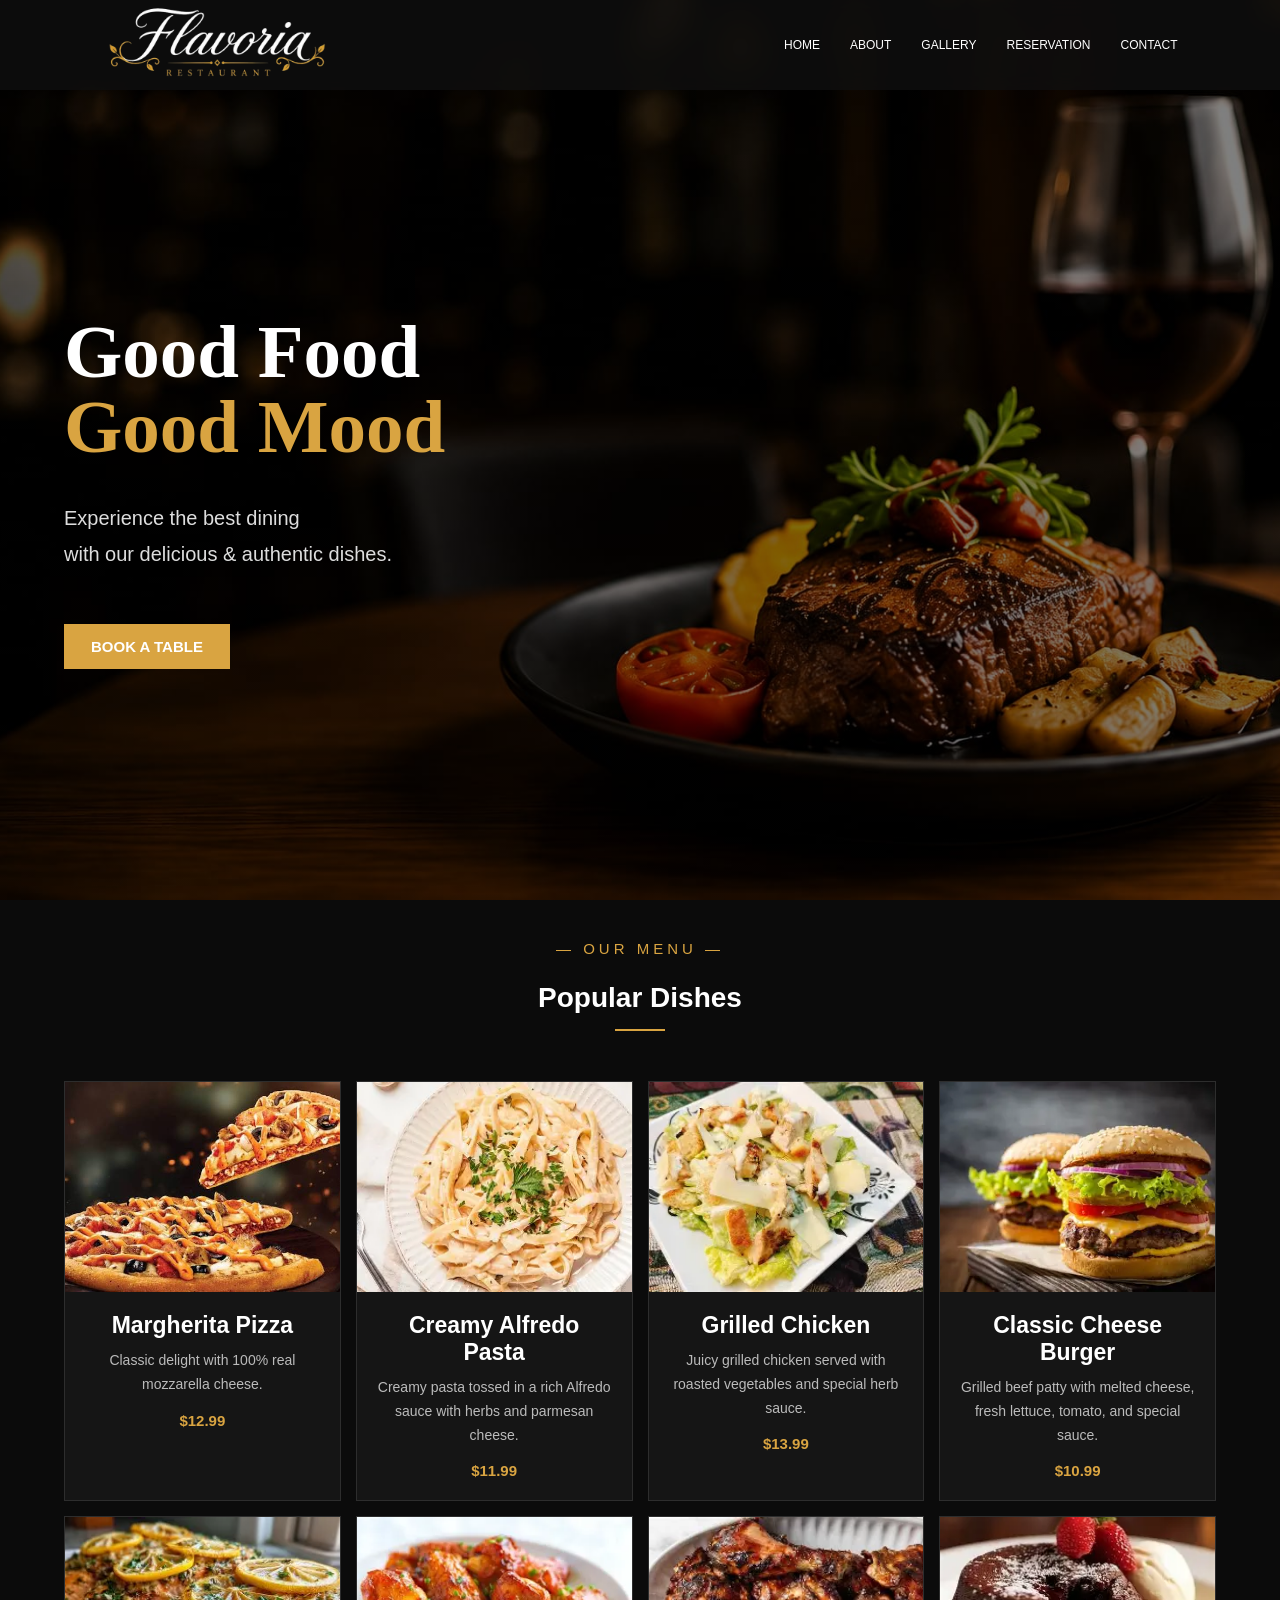
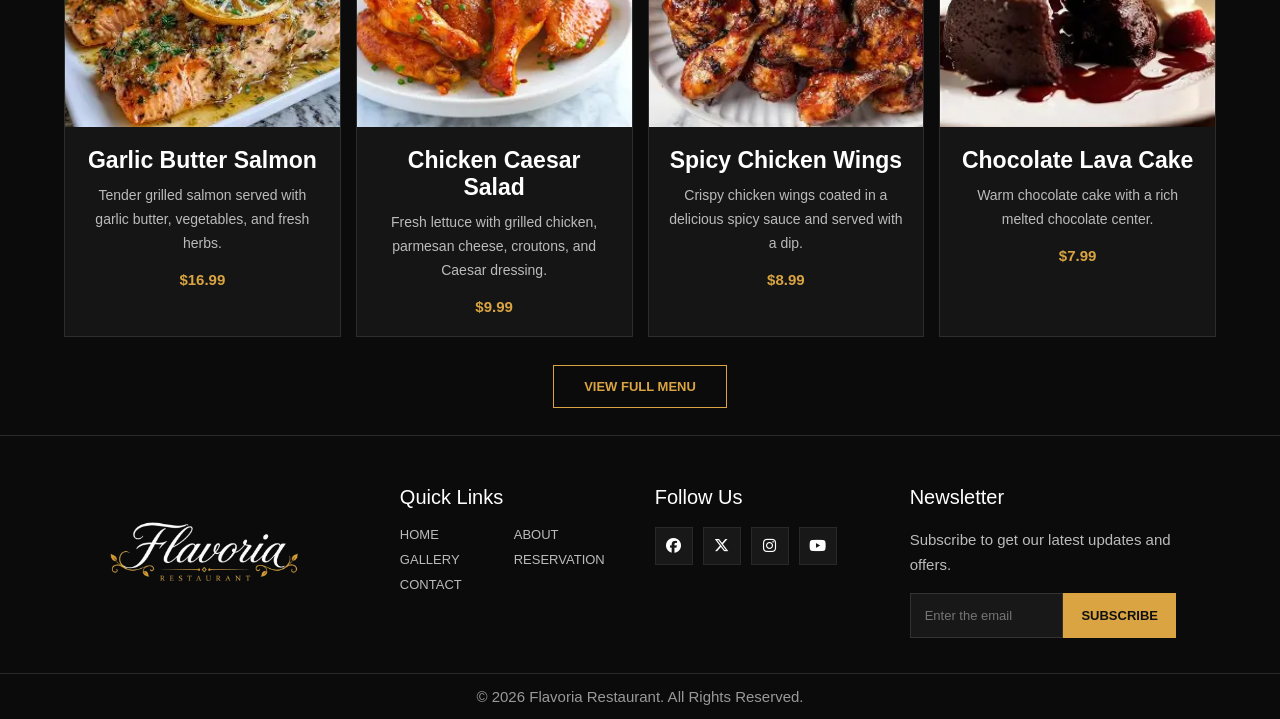
<file: index.html>
<!DOCTYPE html>
<html lang="en">

<head>
    <meta charset="UTF-8">
    <meta name="viewport" content="width=device-width, initial-scale=1.0">
    <title>Flavoria Restaurant</title>
    <link rel="stylesheet" href="https://cdnjs.cloudflare.com/ajax/libs/font-awesome/6.5.2/css/all.min.css">
    <link rel="stylesheet" href="style.css">
</head>

<body>
    <!--Header Content -->

    <header class="header">
        <div class="logo">
            <img src="assets/images/logo.png" alt="Resturant Image" />
        </div>

        <input type="checkbox" id="menu-toggle">

        <label for="menu-toggle" class="menu-icon">
            <i class="fa-solid fa-bars"></i>
        </label>

        <nav class="navbar">
            <a href="index.html">HOME</a>
            <a href="about.html">ABOUT</a>
            <a href="gallery.html">GALLERY</a>
            <a href="reservation.html">RESERVATION</a>
            <a href="contact.html">CONTACT</a>
        </nav>
    </header>

    <!--Hero Image Content -->

    <section class="hero">
        <div class="hero-content">

            <h1>
                Good Food <br>
                <span>Good Mood</span>
            </h1>
            <br><br>
            <p class="hero-text">
                Experience the best dining<br>
                with our delicious & authentic dishes.
            </p>
            <br><br>
            <a href="reservation.html" class="btn">
                BOOK A TABLE
            </a>

        </div>
    </section>

    <!--Menu Content -->

    <section class="menu-section">

        <div class="section-heading">
             <p>— OUR MENU —</p>
            <h2>Popular Dishes</h2>
            <div class="heading-line"></div>
        </div>

        <div class="menu-container">

        <div class="menu-card">

            <div class="food-image">
                <img src="assets/images/Pizza.jpg" alt="Margherita Pizza"/>
            </div>

             <div class="menu-info">

                <h3>Margherita Pizza</h3>

                <p>Classic delight with 100% real mozzarella cheese. </p>

                <span class="price">$12.99</span>

            </div>

        </div>

        <div class="menu-card">

            <div class="food-image">
                <img src="assets/images/pasta.webp" alt="Creamy Alfredo Pasta"/>
            </div>

             <div class="menu-info">

                <h3>Creamy Alfredo Pasta</h3>

                <p>Creamy pasta tossed in a rich Alfredo sauce with herbs and parmesan cheese. </p>

                <span class="price">$11.99</span>

            </div>

        </div>

        <div class="menu-card">

            <div class="food-image">
                <img src="assets/images/grilled chicken.webp" alt="Grilled Chicken"/>
            </div>

             <div class="menu-info">

                <h3>Grilled Chicken</h3>

                <p>Juicy grilled chicken served with roasted vegetables and special herb sauce.</p>

                <span class="price">$13.99</span>

            </div>

        </div>

        <div class="menu-card">

            <div class="food-image">
                <img src="assets/images/burger.webp" alt="Classic Cheese Burger"/>
            </div>

             <div class="menu-info">

                <h3>Classic Cheese Burger</h3>

                <p>Grilled beef patty with melted cheese, fresh lettuce, tomato, and special sauce.</p>

                <span class="price">$10.99</span>

            </div>

        </div>

        <div class="menu-card">

            <div class="food-image">
                <img src="assets/images/butter.webp" alt="Garlic Butter Salmon"/>
            </div>

             <div class="menu-info">

                <h3>Garlic Butter Salmon</h3>

                <p>Tender grilled salmon served with garlic butter, vegetables, and fresh herbs. </p>

                <span class="price">$16.99</span>

            </div>

        </div>

        <div class="menu-card">

            <div class="food-image">
                <img src="assets/images/spicy chicken.webp" alt="Chicken Caesar Salad"/>
            </div>

             <div class="menu-info">

                <h3>Chicken Caesar Salad</h3>

                <p>Fresh lettuce with grilled chicken, parmesan cheese, croutons, and Caesar dressing.</p>

                <span class="price">$9.99</span>

            </div>

        </div>

        <div class="menu-card">

            <div class="food-image">
                <img src="assets/images/chicken.webp" alt="Spicy Chicken Wings"/>
            </div>

             <div class="menu-info">

                <h3>Spicy Chicken Wings</h3>

                <p>Crispy chicken wings coated in a delicious spicy sauce and served with a dip. </p>

                <span class="price">$8.99</span>

            </div>

        </div>

        <div class="menu-card">

            <div class="food-image">
                <img src="assets/images/cake.webp" alt="Chocolate Lava Cake"/>
            </div>

             <div class="menu-info">

                <h3>Chocolate Lava Cake</h3>

                <p>Warm chocolate cake with a rich melted chocolate center.</p>

                <span class="price">$7.99</span>

            </div>

        </div>

        </div>

        <div class="menu-button">

            <a href="#" class="outline-btn">
                VIEW FULL MENU
            </a>

        </div>
        
    </section>

    <footer class="footer">

        <div class="footer-container">

            <div class="footer-box footer-logo">
                <img src="assets/images/logo.png" alt="Flavoria Restaurant"/>
            </div>

            <div class="footer-box">

                <h3>Quick Links</h3>

                <div class="quick-links">
                    <a href="index.html">HOME</a>
                    <a href="about.html">ABOUT</a>
                    <a href="gallery.html">GALLERY</a>
                    <a href="reservation.html">RESERVATION</a>
                    <a href="contact.html">CONTACT</a>

                </div>
            </div>

            <div class="footer-box">

                <h3>Follow Us</h3>

                <div class="social-links">

                <a href="#"><i class="fa-brands fa-facebook"></i></a>
                <a href="#"><i class="fa-brands fa-x-twitter"></i></a>
                <a href="#"><i class="fa-brands fa-instagram"></i></a>
                <a href="#"><i class="fa-brands fa-youtube"></i></a>

                </div>
            </div>

            <div class="footer-box newsletter">
                
                <h3>Newsletter</h3>

                <p>Subscribe to get our latest updates and offers.</p>

                <form>
                    <input type="email" placeholder="Enter the email"/>

                    <button type="submit">SUBSCRIBE</button>
                </form>

            </div>
        </div>

        <div class="footer-bottom">
            <p>© 2026 Flavoria Restaurant. All Rights Reserved.</p>
        </div>

    </footer>

</body>

</html>
</file>
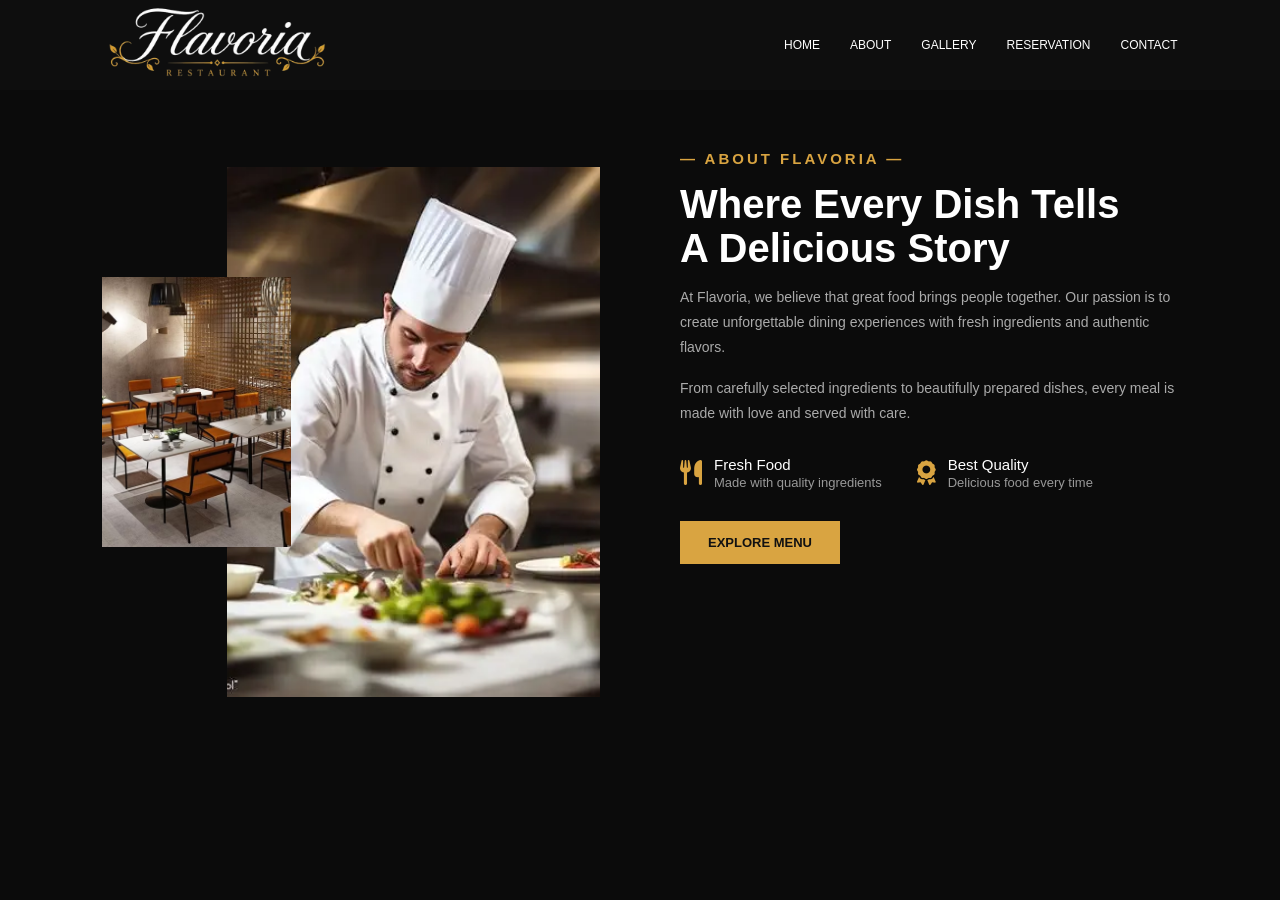
<file: about.html>
<!DOCTYPE html>
<html lang="en">
<head>
    <meta charset="UTF-8">
    <meta name="viewport" content="width=device-width, initial-scale=1.0">
    <title>Document</title>
    <link rel="stylesheet" href="https://cdnjs.cloudflare.com/ajax/libs/font-awesome/6.5.2/css/all.min.css">
    <link rel="stylesheet" href="style.css">
</head>
<body>
        <header class="header">

            <div class="logo">
                <img src="assets/images/logo.png" alt="Flavoria Restaurant">
            </div>

            <input type="checkbox" id="menu-toggle">

            <label for="menu-toggle" class="menu-icon">
                <i class="fa-solid fa-bars"></i>
            </label>

            <nav class="navbar">
                <a href="index.html">HOME</a>
                <a href="about.html">ABOUT</a>
                <a href="gallery.html">GALLERY</a>
                <a href="reservation.html">RESERVATION</a>
                <a href="contact.html">CONTACT</a>
            </nav>

        </header>
      <section class="about-section">

            <div class="about-container">

                <div class="about-images">
                    <div class="image-small">
                        <img src="assets/images/table.avif" alt="Restaurant Food">
                    </div>

                    <div class="image-large">
                        <img src="assets/images/shef.webp" alt="Our Chef">
                    </div>
                </div>

            <div class="about-content">

                <h3 class="about-subtitle">— ABOUT FLAVORIA —</h3>

                <h2>Where Every Dish Tells <br> A Delicious Story</h2>


                <p>
                At Flavoria, we believe that great food brings people
                together. Our passion is to create unforgettable dining
                experiences with fresh ingredients and authentic flavors.
                </p>

                <p>
                From carefully selected ingredients to beautifully prepared
                dishes, every meal is made with love and served with care.
                </p>

                <div class="about-info">

                    <div class="info-box">
                        <i class="fa-solid fa-utensils"></i>

                        <div>
                            <h3>Fresh Food</h3>
                            <span>Made with quality ingredients</span>
                        </div>
                    </div>
                    
                    <div class="info-box">
                        <i class="fa-solid fa-award"></i>

                    <div>
                        <h3>Best Quality</h3>
                        <span>Delicious food every time</span>
                    </div>
                </div>
                </div>

                <a href="#menu" class="about-btn">
                    EXPLORE MENU
                </a>

            </div>
            </div>
    </section>
</body>
</html>
</file>
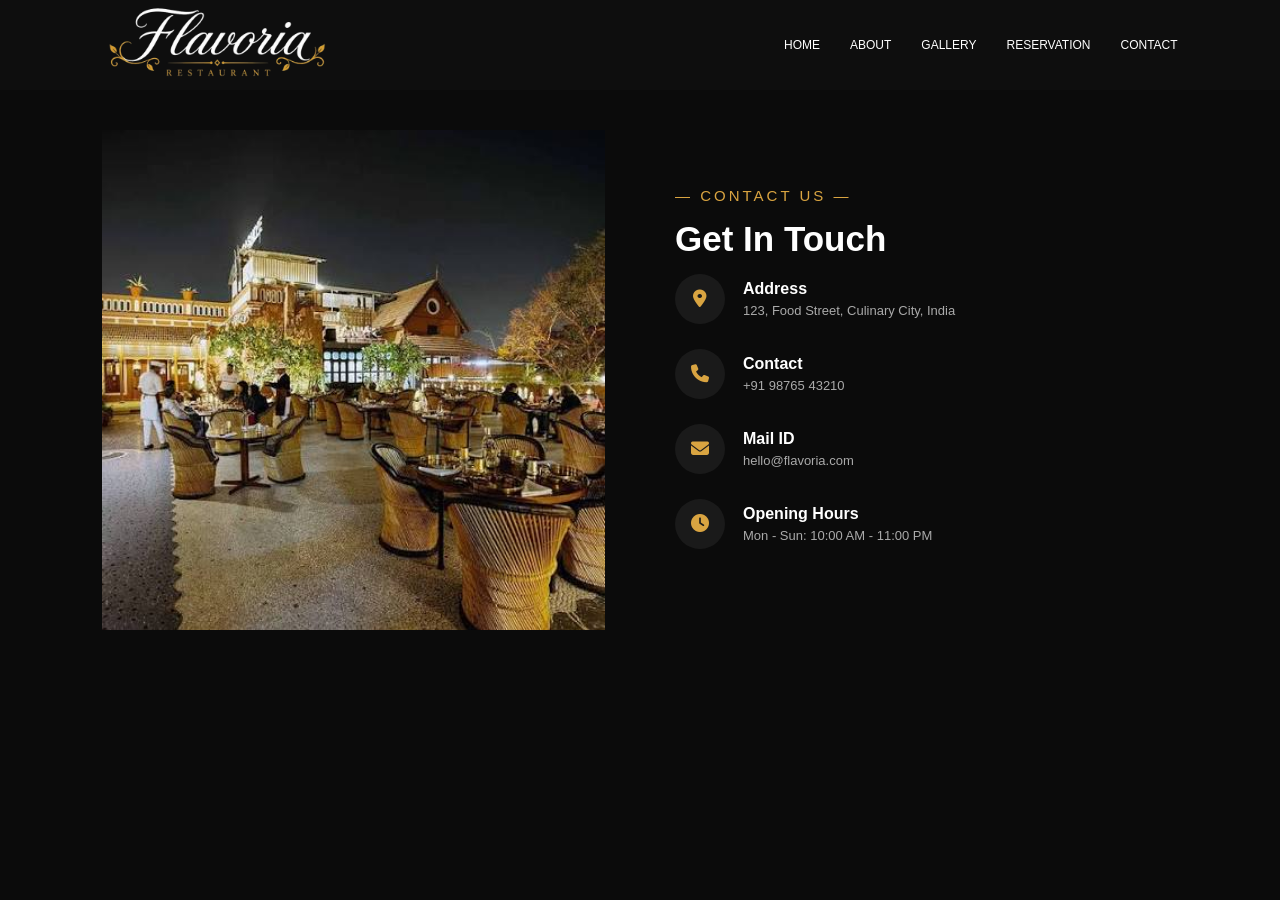
<file: contact.html>
<!DOCTYPE html>
<html lang="en">
<head>
    <meta charset="UTF-8">
    <meta name="viewport" content="width=device-width, initial-scale=1.0">
    <title>Document</title>
    <link rel="stylesheet" href="https://cdnjs.cloudflare.com/ajax/libs/font-awesome/6.5.2/css/all.min.css">
    <link rel="stylesheet" href="style.css">
</head>
<body>
    <header class="header">

            <div class="logo">
               <img src="assets/images/logo.png" alt="Flavoria Restaurant">
            </div>

            <input type="checkbox" id="menu-toggle">

            <label for="menu-toggle" class="menu-icon">
                <i class="fa-solid fa-bars"></i>
            </label>

            <nav class="navbar">
                <a href="index.html">HOME</a>
                <a href="about.html">ABOUT</a>
                <a href="gallery.html">GALLERY</a>
                <a href="reservation.html">RESERVATION</a>
                <a href="contact.html">CONTACT</a>
            </nav>

     </header>
    <section class="contact-section">
        
        <div class="contact-container">

            <div class="contact-image">
                 <img src="assets/images/resturant.jpg" alt="Flavoria Restaurant">
            </div>

            <div class="contact-info">
                
                <p class="contact-subtitle">— CONTACT US —</p>

                <h2>Get In Touch</h2>

                

                <div class="contact-box">
                    <i class="fa-solid fa-location-dot"></i>

                    <div>
                        <h3>Address</h3>
                        <p>123, Food Street, Culinary City, India</p>
                    </div>
                </div>

                <div class="contact-box">
                    <i class="fa-solid fa-phone"></i>

                    <div>
                        <h3>Contact</h3>
                        <p>+91 98765 43210</p>
                    </div>
                </div>

                <div class="contact-box">
                    <i class="fa-solid fa-envelope"></i>

                    <div>
                        <h3>Mail ID</h3>
                        <p>hello@flavoria.com</p>
                    </div>
                </div>
            
                <div class="contact-box">
                    <i class="fa-solid fa-clock"></i>

                    <div>
                        <h3>Opening Hours</h3>
                        <p>Mon - Sun: 10:00 AM - 11:00 PM</p>
                    </div>
                </div>


            </div>
        </div>
    </section>
</body>
</html>
</file>
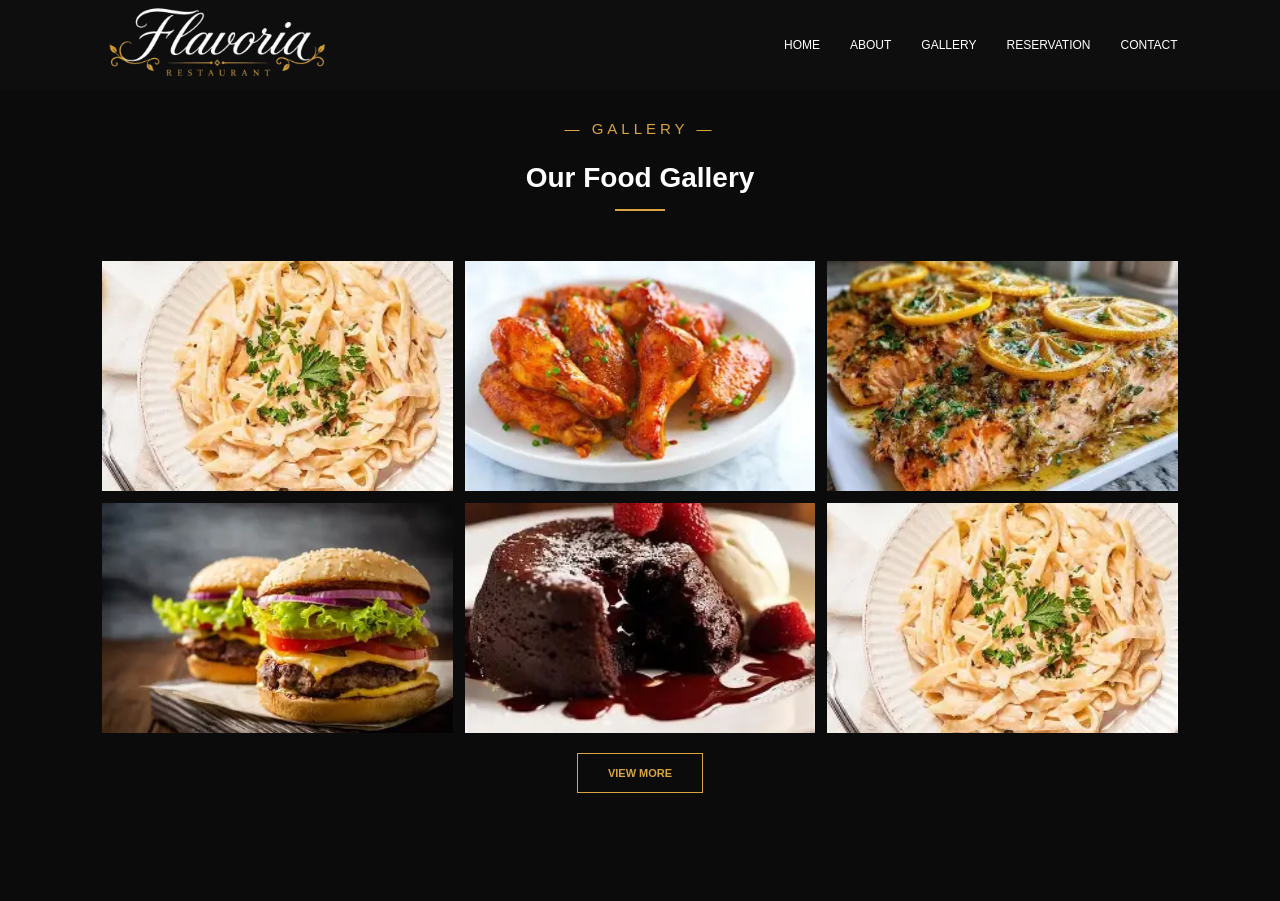
<file: gallery.html>
<!DOCTYPE html>
<html lang="en">
<head>
    <meta charset="UTF-8">
    <meta name="viewport" content="width=device-width, initial-scale=1.0">
    <title>Document</title>
    <link rel="stylesheet" href="https://cdnjs.cloudflare.com/ajax/libs/font-awesome/6.5.2/css/all.min.css">
    <link rel="stylesheet" href="style.css">
</head>
<body>
    <header class="header">

            <div class="logo">
               <img src="assets/images/logo.png" alt="Flavoria Restaurant">
            </div>

            <input type="checkbox" id="menu-toggle">

            <label for="menu-toggle" class="menu-icon">
                <i class="fa-solid fa-bars"></i>
            </label>

            <nav class="navbar">
                <a href="index.html">HOME</a>
                <a href="about.html">ABOUT</a>
                <a href="gallery.html">GALLERY</a>
                <a href="reservation.html">RESERVATION</a>
                <a href="contact.html">CONTACT</a>
            </nav>

        </header>
    <section class="gallery-section">

        <div class="section-heading">

            <p>— GALLERY —</p>

            <h2>Our Food Gallery</h2>

            <div class="heading-line"></div>

        </div>

        <div class="gallery-container">

            
            <div class="gallery-item">
                <img src="assets/images/pasta.webp" alt="Delicious Pasta">
            </div>

            
            <div class="gallery-item">
                <img src="assets/images/spicy chicken.webp" alt="Fresh Salad">
            </div>

            
            <div class="gallery-item">
                <img src="assets/images/butter.webp" alt="Grilled Salmon">
            </div>

            
            <div class="gallery-item">
                <img src="assets/images/burger.webp" alt="Classic Burger">
            </div>

            
            <div class="gallery-item">
                <img src="assets/images/cake.webp" alt="Chocolate Dessert">
            </div>

            
            <div class="gallery-item">
                <img src="assets/images/pasta.webp" alt="Fresh Mojito">
            </div>

         </div>

        <div class="gallery-btn-box">
            <a href="#" class="gallery-btn">VIEW MORE</a>
        </div>

    </section>
</body>
</html>
</file>
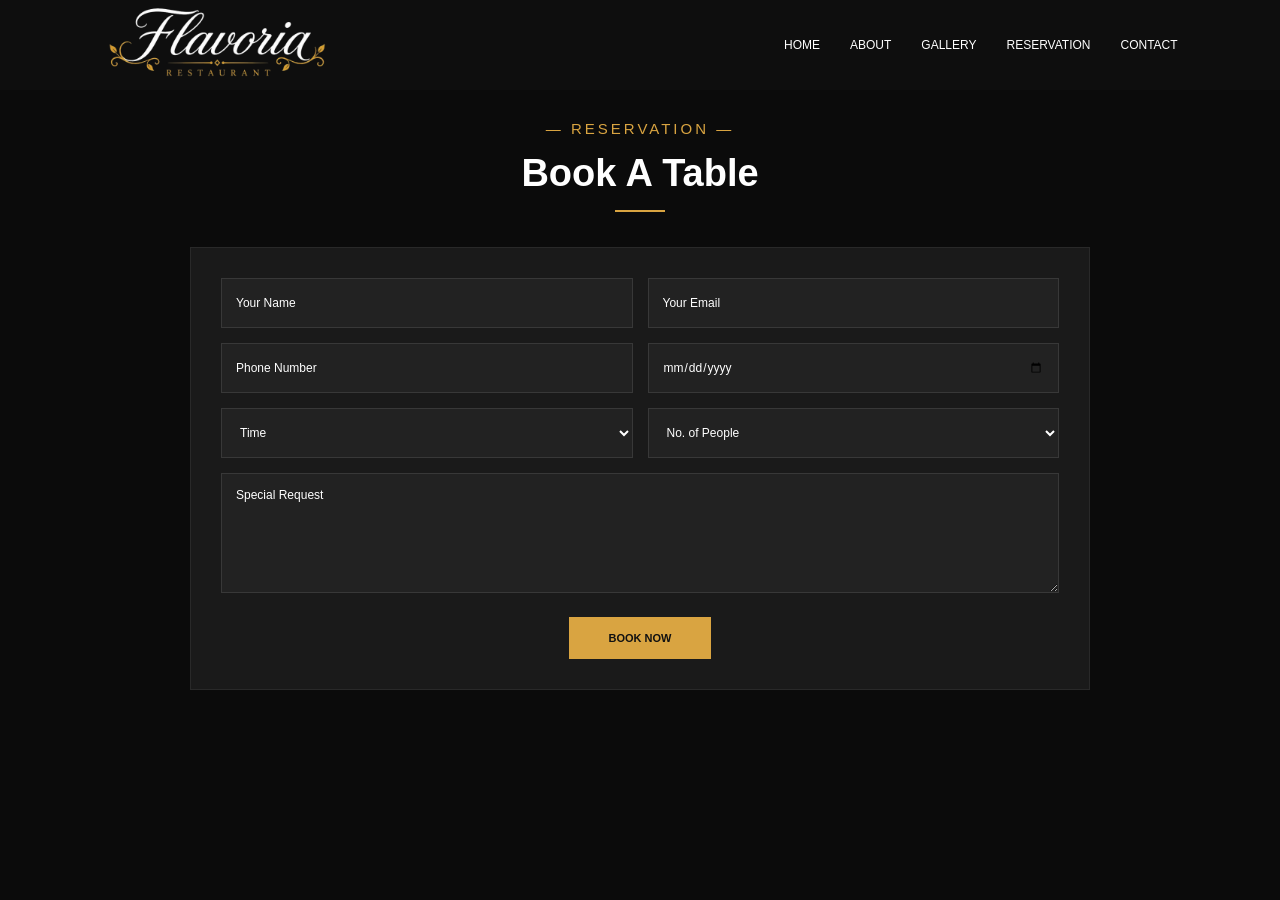
<file: reservation.html>
<!DOCTYPE html>
<html lang="en">
<head>
    <meta charset="UTF-8">
    <meta name="viewport" content="width=device-width, initial-scale=1.0">
    <title>Document</title>
    <link rel="stylesheet" href="https://cdnjs.cloudflare.com/ajax/libs/font-awesome/6.5.2/css/all.min.css">
    <link rel="stylesheet" href="style.css">
</head>
<body>
    <header class="header">

            <div class="logo">
                <img src="assets/images/logo.png" alt="Flavoria Restaurant">
            </div>

            <input type="checkbox" id="menu-toggle">

            <label for="menu-toggle" class="menu-icon">
                <i class="fa-solid fa-bars"></i>
            </label>

            <nav class="navbar">
                <a href="index.html">HOME</a>
                <a href="about.html">ABOUT</a>
                <a href="gallery.html">GALLERY</a>
                <a href="reservation.html">RESERVATION</a>
                <a href="contact.html">CONTACT</a>
            </nav>

        </header>
    <section class="reservation-section">

        <div class="reservation-container">

            <div class="reservation-heading">
                 <p>— RESERVATION —</p>

                <h2>Book A Table</h2>

                <div class="heading-line"></div>

            </div>

            <form class="reservation-form">

                <div class="form-group">
                    <input type="text" placeholder="Your Name" required>

                    <input type="email" placeholder="Your Email" required>
                </div>

                 <div class="form-group">
                    <input type="tel" placeholder="Phone Number" required>

                    <input type="date" required>
                </div>

                <div class="form-group">
                    <select required>
                        <option value="" selected disabled>Time</option>
                        <option>12:00 PM</option>
                        <option>1:00 PM</option>
                        <option>2:00 PM</option>
                        <option>7:00 PM</option>
                        <option>8:00 PM</option>
                        <option>9:00 PM</option>
                    </select>

                    <select required>
                        <option value="" selected disabled>No. of People</option>
                        <option>1 Person</option>
                        <option>2 People</option>
                        <option>3 People</option>
                        <option>4 People</option>
                        <option>5+ People</option>
                    </select>
                </div>

                <textarea placeholder="Special Request"></textarea>

                <div class="reservation-btn-box">
                    <button type="submit">BOOK NOW</button>
                 </div>

            </form>
        </div>

    </section>
</body>
</html>
</file>
<file: style.css>
*{
    margin: 0;
    padding: 0;
    box-sizing: border-box;
}
body {
    background: #0b0b0b;
    color: #ffffff;
    font-family: "Poppins", sans-serif;
}
.header {
    position: fixed;
    top: 0;
    left: 0;
    width: 100%;
    height: 90px;
    display: flex;
    align-items: center;
    justify-content: space-between;
    padding: 0 8%;
    background: rgba(17, 17, 17, 0.75);
    backdrop-filter: blur(12px);
    z-index: 1;
}
.logo img {
    width: 230px;
    
}
.navbar{
    display: flex;
    align-items: center;
    gap: 30px;
}
.navbar a{
    color: #ffffff;
    font-size: 12px;
    font-weight: 400;
    transition: 0.3s;
    text-decoration: none;
}
.navbar a:hover{
    color: #d9a441;
    text-decoration: underline;
}
.hero {
    height: 100vh;
    background: 
    linear-gradient(
     rgba(0, 0, 0, 0.5),
     rgba(0, 0, 0, 0.5)
     ),
     url('assets/images/hero.jpeg');
    background-size: cover;
    background-position: center;
    display: flex;
    align-items: center;
}
.hero-content {
    width: 90%;
    max-width: 1200px;
     margin: auto;
    padding-top: 70px;
}
.hero h1 {
    font-family: "Cormorant Garamond", serif;
    font-size: 75px;
    line-height: 1;
    font-weight: 600;
}
.hero h1 span {
    color: #d9a441;
    
}
.hero-text {
    color: #dddddd;
    font-size: 20px;
    line-height: 1.8;
    margin-bottom: 30px;
}
.btn {
    padding: 14px 27px;
    background: #d9a441;
    color: #ffffff;
    font-size: 15px;
    font-weight: 600;
    transition: 0.3s;
    text-decoration: none;
}

.btn:hover {
    background: #ffffff;
    color: black;
}
#menu-toggle {
    display: none;
}

.menu-icon {
    display: none;
}
.menu-section{
    padding: 40px 5%;
    cursor: pointer;
}
.section-heading {
    text-align: center;
    margin-bottom: 50px;
}
.section-heading p {
    color: #d9a441;
    font-size: 12px;
    letter-spacing: 4px;
    margin-bottom: 10px;
}
.section-heading h2 {
    font-size: 28px;
    font-weight: 600;
}
.heading-line {
    width: 50px;
    height: 2px;
    background: #d9a441;
    margin: 15px auto;
}
.menu-container {
    width: 100%;
    max-width: 1200px;
    margin: auto;
    display: grid;
    grid-template-columns:
        repeat(4, 2fr);
    gap: 15px;
}
.menu-card {
    background: #151515;
    border: 1px solid #2d2d2d;
    overflow: hidden;
    transition: 0.3s;
}
.menu-card:hover {
    transform: translateY(-7px);
    border-color: #d9a441;
}
.food-image {
    width: 100%;
    height: 210px;
    overflow: hidden;
}
.food-image img {
    width: 100%;
    height: 100%;
    object-fit: cover;
    transition: 0.5s;
}
.menu-info {
    padding: 20px;
    text-align: center;
}
.menu-info h3 {
    
    font-size: 23px;
    margin-bottom: 10px;
}
.menu-info p {
    color: #bbbbbb;
    font-size: 14px;
    line-height: 1.7;
    min-height: 40px;
    margin-bottom: 15px;
}
.price {
    color: #d9a441;
    font-size: 15px;
    font-weight: 600;
}
.menu-button {
    text-align: center;
    margin-top: 40px;
}
.outline-btn {
    text-decoration: none;
    padding: 13px 30px;
    border: 1px solid #d9a441;
    color: #d9a441;
    font-size: 13px;
    font-weight: 600;
    transition: 0.3s;
}

.outline-btn:hover {
    background: #d9a441;
    color: #ffffff;
}

.footer{
    background: #0b0b0b;
    border-top: 1px solid #2a2a2a;
    color: #ffffff;
}
.footer-container{
    max-width: 1200px;
    margin: auto;
    padding: 50px 5% 35px;
    display: grid;
    grid-template-columns: 1.2fr 1fr 1fr 1.3fr;
    gap: 50px;
}
.footer-logo img {
    width: 200px;
}
.footer-box h3 {
    font-size: 20px;
    font-weight: 500;
    margin-bottom: 18px;
    color: #ffffff;
}
.quick-links {
    display: grid;
    grid-template-columns: repeat(2, 1fr);
    gap: 10px 25px;
}
.quick-links a {
    color: #bbbbbb;
    font-size: 13px;
    transition: 0.3s;
    text-decoration: none;
}
.quick-links a:hover {
    color: #d9a441;
    text-decoration: underline;
}
.social-links {
    display: flex;
    gap: 10px;
}
.social-links a {
    width: 38px;
    height: 38px;
    text-decoration: none;
    display: flex;
    align-items: center;
    justify-content: center;
    background: #181818;
    border: 1px solid #292929;
    color: #ffffff;
    font-size: 15px;
    transition: 0.3s;
}
.social-links a:hover {
    background: #d9a441;
    color: #111111;
}
.newsletter p {
    color: #bbbbbb;
    font-size: 15px;
    line-height: 1.7;
    margin-bottom: 15px;
}
.newsletter form {
    display: flex;
}
.newsletter input {
    width: 100%;
    height: 45px;
    padding: 0 14px;
    border: 1px solid #333333;
    outline: none;
    background: #181818;
    color: #ffffff;
    font-size: 13px;
}
.newsletter button {
    height: 45px;
    padding: 0 18px;
    border: none;
    cursor: pointer;
    background: #d9a441;
    color: #111111;
    font-size: 13px;
    font-weight: 600;
    transition: 0.3s;
}
.newsletter button:hover {
    background: #ffffff;
}
.footer-bottom {
    border-top: 1px solid #292929;
    text-align: center;
    padding: 14px;
}

.footer-bottom p {
    color: #999999;
    font-size: 15px;
}

/* ================= ABOUT ================= */

.about-section{
    padding: 150px 8%;
}
.about-container{
    max-width: 1200px;
    margin: auto;
    display: grid;
    grid-template-columns: 1fr 1fr;
    gap: 80px;
    align-items: center;
}
.about-images {
    position: relative;
    height: 380px;
}
.image-large {
    width: 75%;
    height: 530px;
    margin-left: auto;
}
.image-large img {
    width: 100%;
    height: 100%;
    object-fit: cover;
}
.image-small {
    position: absolute;
    left: 0;
    bottom: 0;
    width: 38%;
    height: 270px;
}
.image-small img {
    width: 100%;
    height: 100%;
    object-fit: cover;  
}
.about-subtitle{
    color: #d9a441;
    font-size: 15px;
    letter-spacing: 3px;
    margin-bottom: 15px;
}
.about-content h2 {
    font-size: 40px;
    line-height: 1.1;
    font-weight: 600;
    color: #ffffff;
}
.about-content > p {
    margin-top: 15px;
    color: #aaaaaa;
    font-size: 14px;
    line-height: 1.8;
    margin-bottom: 15px;
}
.about-info {
    display: flex;
    gap: 35px;
    margin: 30px 0;
}
.info-box {
    display: flex;
    align-items: center;
    gap: 12px;
}
.info-box i {
    color: #d9a441;
    font-size: 25px;
}
.info-box h3 {
    color: #ffffff;
    font-size: 15px;
    font-weight: 500;
}
.info-box span {
    color: #999999;
    font-size: 13px;
}
.about-btn {
    display: inline-block;
    padding: 14px 28px;
    background: #d9a441;
    color: #111111;
    font-size: 13px;
    font-weight: 600;
    transition: 0.3s;
    text-decoration: none;
}

.about-btn:hover {
    background: #ffffff;
    
}

/* ================= GALLERY ================= */
.gallery-section {
    padding: 120px 8%;
}
.section-heading p{
    font-size: 15px;
    margin-bottom: 25px;
}
.gallery-container {
    max-width: 1100px;
    margin: 50px auto 30px;
    display: grid;
    grid-template-columns: repeat(3, 1fr);
    gap: 12px;
}
.gallery-item {
    height: 230px;
    overflow: hidden; 
}
.gallery-item img {
    width: 100%;
    height: 100%;
    object-fit: cover;
    transition: 0.4s;
}
.gallery-item:hover img {
    transform: scale(1.08);
}
.gallery-btn-box {
    text-align: center;
}
.gallery-btn {
    padding: 13px 30px;
    border: 1px solid #d9a441;
    color: #d9a441;
    background: transparent;
    font-size: 11px;
    font-weight: 600;
    text-decoration: none;
    transition: 0.3s;
}
.gallery-btn:hover {
    background: #d9a441;
    color: #111111;
}

/* ================= RESERVATION ================= */
.reservation-section {
    padding: 120px 8%;
}
.reservation-container {
    max-width: 900px;
    margin: auto;
}
.reservation-heading {
    text-align: center;
    margin-bottom: 35px;
}
.reservation-heading p {
    color: #d9a441;
    font-size: 15px;
    letter-spacing: 3px;
    margin-bottom: 15px;
}
.reservation-heading h2 {
    color: #ffffff;
    font-size: 38px;
    font-weight: 600;
}
.reservation-form {
    background: #1a1a1a;
    border: 1px solid #292929;
    padding: 30px;
    
}
.form-group {
    display: grid;
    grid-template-columns: repeat(2, 1fr);
    gap: 15px;
    margin-bottom: 15px;
}
.reservation-form input,
.reservation-form select,
.reservation-form textarea{
    width: 100%;
    background: #222222;
    border: 1px solid #383838;
    outline: none;
    color: #ffffff;
    padding: 14px;
    font-size: 12px;
    font-family: "Poppins", sans-serif;
}
.reservation-form input::placeholder,
.reservation-form textarea::placeholder {
    color: white;
   
}
.reservation-form input,
.reservation-form select {
    height: 50px;
}
.reservation-form textarea {
    height: 120px;
    margin-bottom: 20px;
}
.reservation-form input:focus,
.reservation-form select:focus,
.reservation-form textarea:focus {
    border-color: #d9a441;
}
.reservation-btn-box {
    text-align: center;
}

.reservation-btn-box button {
    background: #d9a441;
    color: #111111;
    border: none;
    padding: 15px 40px;
    cursor: pointer;
    font-size: 11px;
    font-weight: 600;
    transition: 0.3s;
}

.reservation-btn-box button:hover {
    background: #ffffff;
}

/* ================= CONTACT ================= */
.contact-section {
    padding: 130px 8%;
}
.contact-container {
    max-width: 1200px;
    margin: auto;
    display: grid;
    grid-template-columns: 1fr 1fr;
    gap: 70px;
    align-items: center;
}
.contact-image {
    height: 500px;
}

.contact-image img {
    width: 100%;
    height: 100%;
    object-fit: cover;
}
.contact-subtitle {
    color: #d9a441;
    font-size: 15px;
    letter-spacing: 3px;
    margin-bottom: 15px;
}
.contact-info h2 {
    color: #ffffff;
    font-size: 35px;
    margin-bottom: 15px;
}
.contact-box {
    display: flex;
    align-items: center;
    gap: 18px;
    margin-bottom: 25px;
}

.contact-box i {
    width: 50px;
    height: 50px;
    display: flex;
    align-items: center;
    justify-content: center;
    background: #1a1a1a;
    border-radius: 50%;
    color: #d9a441;
    font-size: 18px;
}
.contact-box h3 {
    color: #ffffff;
    font-size: 16px;
    margin-bottom: 5px;
}

.contact-box p {
    color: #aaaaaa;
    font-size: 13px;
}

/*Responsive*/

@media (max-width: 1024px) {
    .header {
        padding: 0 4%;
        height: 85px;
    }
    .logo img {
        width: 150px;
    }

    .navbar {
        gap: 18px;
    }
    .navbar a {
        font-size: 10px;
    }
     .hero {
        height: 480px;
    }

    .hero-content {
        margin-left: 7%;
    }

    .hero h1 {
        font-size: 60px;
    }
    .menu-container {
        grid-template-columns: repeat(3, 1fr);
        gap: 20px;
    }
    .food-image {
        height: 190px;
    }
    .footer-container {
        grid-template-columns: repeat(2, 1fr);
        gap: 40px;
        padding: 50px 5%;
    }
    /* ================= ABOUT ================= */
    .about-section {
        padding: 120px 5%;
    }
    .about-container {
        gap: 50px;
    }
    .about-content h3 {
        margin-top: 80px;
       
    }
    .about-content h2 {
        font-size: 30px;
        line-height: 1.4;
    }
    .image-large {
        height: 480px;
    }
    .image-small {
        height: 230px;
    }
    .info-box i{
        margin-top: 65px;
    }
    


    /* ================= GALLERY RESPONSIVE ================= */
    .section-heading p{
        font-size: 20px;
        margin-top: 30px;
    }
    .gallery-section {
        padding: 70px 5%;
    }
     .gallery-container {
        grid-template-columns: repeat(3, 1fr);
        gap: 10px;
    }

    .gallery-item {
        height: 190px;
    }

    /* ================= RESERVATION ================= */
    .reservation-section {
        padding: 80px 5%;
    }
    .reservation-heading p{
        margin-top: 20px;
    }

    .reservation-container {
        max-width: 800px;
    }
    
    /*-------------CONTACT--------------*/
    .contact-section {
        padding: 80px 5%;
    }

    .contact-container {
        gap: 50px;
    }

    .contact-image {
        margin-top: 20px;
        height: 450px;
    }

    .contact-info h2 {
        font-size: 44px;
    }

}
@media (max-width: 768px) {

    .header {
        height: 75px;
        padding: 0 25px;
    }

    .logo img {
        width: 130px;
    }

    .navbar {
        gap: 10px;
    }

    .navbar a {
        font-size: 8px;
    }

    .hero {
        height: 430px;
        background-position: center;
    }

    .hero-content {
        margin-left: 6%;
        padding-top: 40px;
    }

    .small-title {
        font-size: 10px;
        letter-spacing: 3px;
    }

    .hero h1 {
        font-size: 48px;
    }

    .hero-text {
        font-size: 13px;
        max-width: 300px;
    }

    .btn {
        padding: 12px 22px;
        font-size: 10px;
    }

    .menu-section {
        padding: 70px 5%;
    }

    .section-heading h2 {
        font-size: 42px;
    }

    .menu-container {
        grid-template-columns: repeat(2, 1fr);
        gap: 20px;
    }

    .food-image {
        height: 220px;
    }

    .footer-container {
        grid-template-columns: repeat(2, 1fr);
        gap: 35px;
    }

    .newsletter form {
        flex-direction: column;
        gap: 10px;
    }

    .newsletter button {
        width: 100%;
    }

    /* ================= ABOUT ================= */

    .about-container {
        grid-template-columns: 1fr;
        gap: 50px;
    }
    .about-images {
        max-width: 550px;
        width: 100%;
        margin: auto;
    }
      .about-content {
        text-align: center;
    }

    .about-line {
        margin: 25px auto;
    }

    .about-info {
        justify-content: center;
    }

    /* ================= CONTACT ================= */
    .contact-container {
        grid-template-columns: 1fr;
        gap: 50px;
    }

    .contact-image {
        height: 400px;
    }
     

}

@media (max-width: 576px) {

    .header {
        height: 70px;
        padding: 0 15px;
    }

    .logo img {
        width: 110px;
    }
    .menu-icon {
        display: block;
        font-size: 25px;
        color: #d9a441;
        cursor: pointer;
    }
    .navbar {
        display: none;
        position: absolute;
        top: 70px;
        left: 0;
        width: 100%;
        background: #111111;
        flex-direction: column;
        align-items: center;
        gap: 0;
        padding: 10px 0;
    }
     .navbar a {
        width: 100%;
        text-align: center;
        padding: 15px;
        font-size: 12px;
        border-bottom: 1px solid #292929;
    }

    #menu-toggle:checked ~ .navbar {
        display: flex;
    }
    .hero {
        height: 500px;
        background-position: center;
    }

    .hero-content {
        margin-left: 0;
        padding: 80px 25px 0;
        text-align: center;
    }

    .gold-line {
        margin: 20px auto;
    }

    .hero-text {
        margin: 0 auto 25px;
    }

    .menu-section {
        padding: 10px 20px;
    }

    .section-heading p {
        font-size: 10px;
        letter-spacing: 2px;
    }

    .section-heading h2 {
        font-size: 38px;
    }

    .menu-container {
        grid-template-columns: 1fr;
        gap: 20px;
    }

    .food-image {
        height: 250px;
    }

    .footer-container {
        grid-template-columns: 1fr;
        gap: 30px;
        text-align: center;
        padding: 45px 20px 30px;
    }

    .footer-logo {
        display: flex;
        justify-content: center;
    }

    .footer-logo img {
        width: 130px;
    }

    .social-links {
        justify-content: center;
    }

    .quick-links {
        max-width: 280px;
        margin: auto;
        text-align: left;
    }

    .newsletter form {
        flex-direction: column;
        gap: 10px;
    }

    .newsletter button {
        width: 100%;
    }

    /* ================= ABOUT ================= */
    .about-section {
        padding: 60px 20px;
    }
    .about-images {
        margin-top: 40px;
        height: 280px;
    }

    .image-large {
        width: 80%;
        height: 330px;
    }
    .image-small {
        width: 42%;
        height: 200px;
    }
    .about-subtitle{
        margin-top: 10%;
    }
     .about-content h2 {
        font-size: 28px;
    }

    .about-info {
        flex-direction: column;
        align-items: center;
        gap: 20px;
    }
    /* ================= GALLERY RESPONSIVE ================= */
    .section-heading p{
        margin-top: 30px;
        font-size: 18px;
        
    }
    .gallery-section {
        padding: 60px 20px;
    }

    .gallery-container {
        grid-template-columns: 1fr;
        gap: 15px;
        margin-top: 35px;
    }

    .gallery-item {
        height: 250px;
    }

 /* ================= RESERVATION================= */
      .reservation-section {
        padding: 60px 20px;
    }

    .reservation-form {
        padding: 20px;
    }

    .form-group {
        grid-template-columns: 1fr;
        gap: 12px;
    }
    .reservation-heading p{
        margin-top: 30px;
    }
    .reservation-heading h2 {
        font-size: 38px;
    }

    .reservation-btn-box button {
        width: 100%;
    }
    /*------------------CONTACT-----------------*/
    .contact-section {
        padding: 60px 20px;
    }
     .contact-image {
        margin-top: 20px;
        height: 300px;
    }
    .contact-info h2 {
        font-size: 40px;
    }
    .contact-box {
        gap: 12px;
    }

    .contact-box i {
        min-width: 45px;
        height: 45px;
    }
}
</file>
